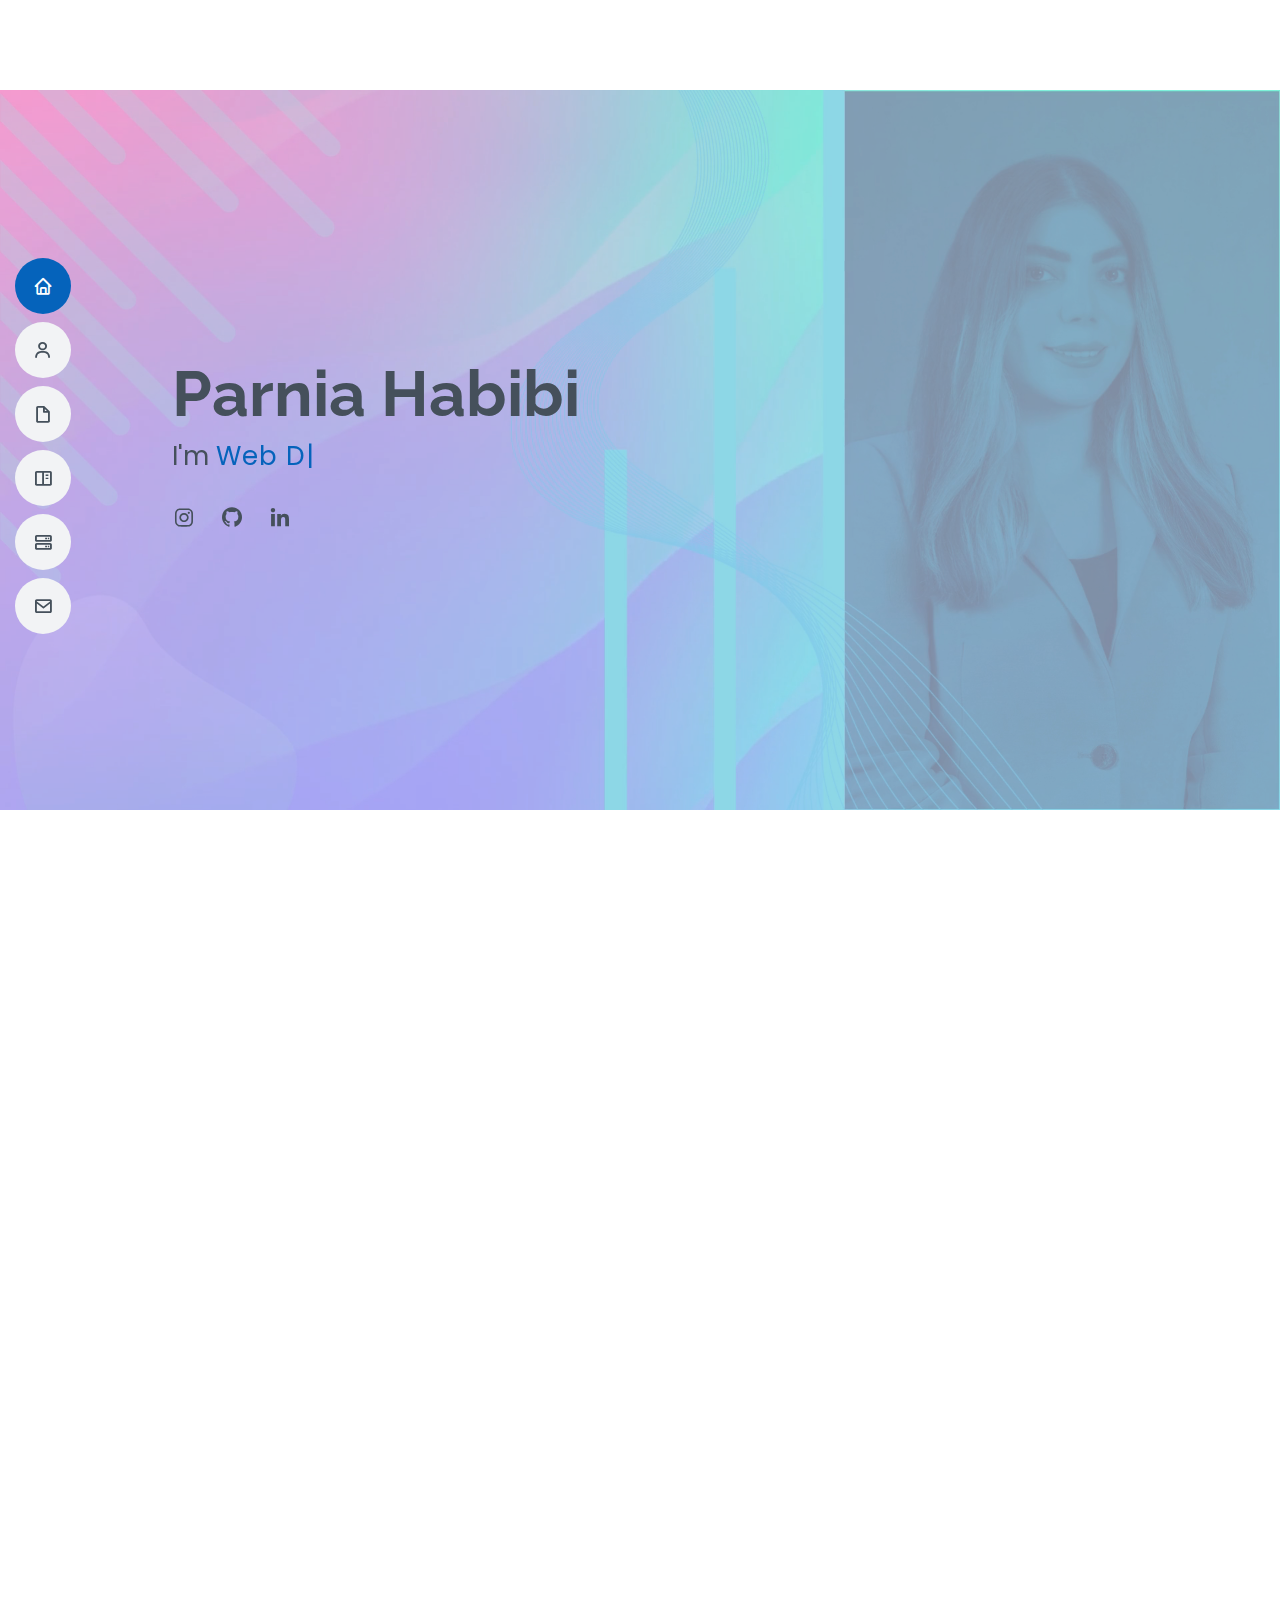
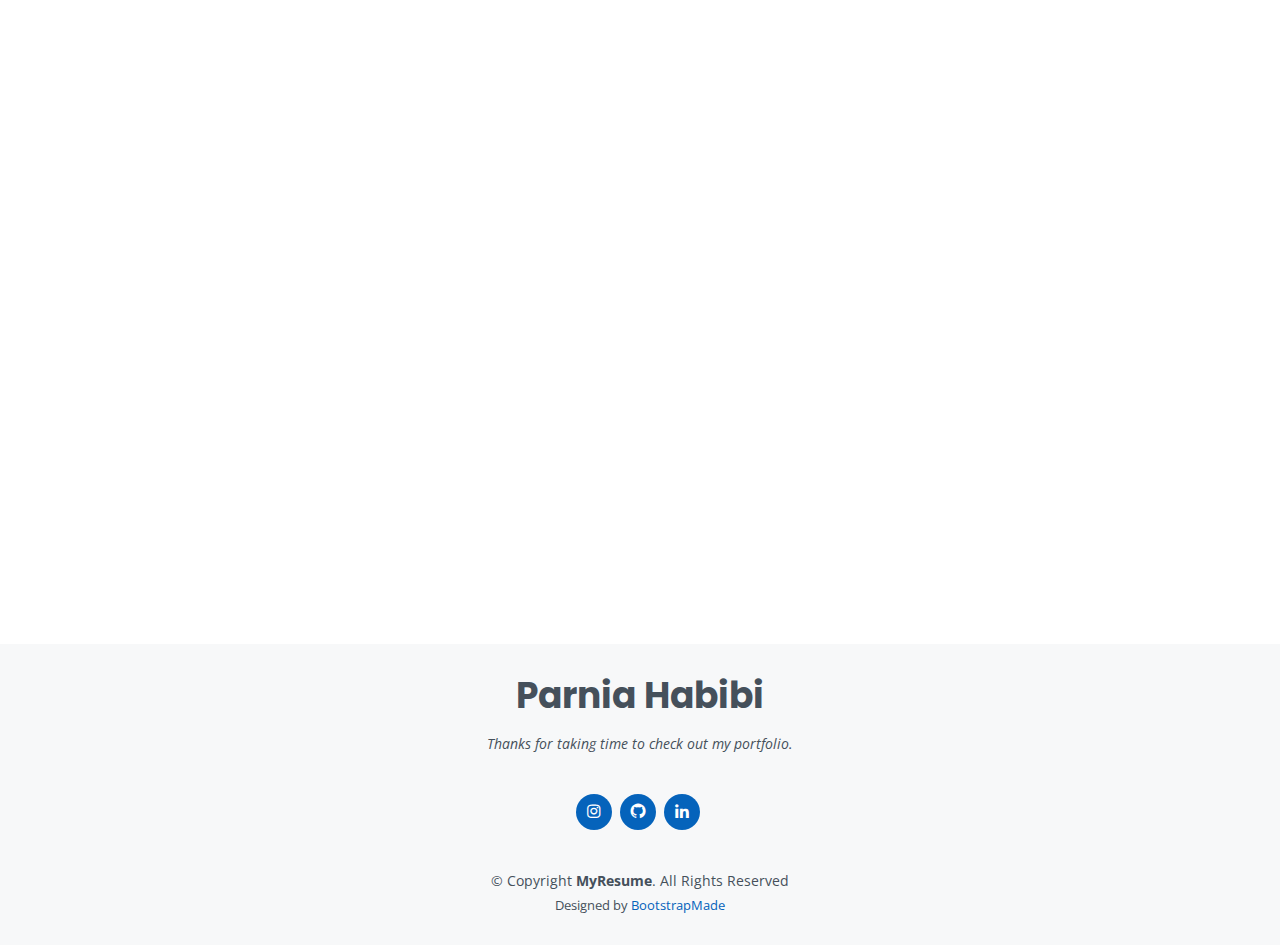
<file: index.html>
<!DOCTYPE html>
<html lang="en">

<head>
  <meta charset="utf-8">
  <meta content="width=device-width, initial-scale=1.0" name="viewport">

  <title>MyResume Bootstrap Template - Index</title>
  <meta content="" name="description">
  <meta content="" name="keywords">

  <!-- Favicons -->
  <link href="assets/img/favicon.png" rel="icon">
  <link href="assets/img/apple-touch-icon.png" rel="apple-touch-icon">

  <!-- Google Fonts -->
  <link href="https://fonts.googleapis.com/css?family=Open+Sans:300,300i,400,400i,600,600i,700,700i|Raleway:300,300i,400,400i,500,500i,600,600i,700,700i|Poppins:300,300i,400,400i,500,500i,600,600i,700,700i" rel="stylesheet">

  <!-- Vendor CSS Files -->
  <link href="assets/vendor/aos/aos.css" rel="stylesheet">
  <link href="assets/vendor/bootstrap/css/bootstrap.min.css" rel="stylesheet">
  <link href="assets/vendor/bootstrap-icons/bootstrap-icons.css" rel="stylesheet">
  <link href="assets/vendor/boxicons/css/boxicons.min.css" rel="stylesheet">
  <link href="assets/vendor/glightbox/css/glightbox.min.css" rel="stylesheet">
  <link href="assets/vendor/swiper/swiper-bundle.min.css" rel="stylesheet">

  <!-- Template Main CSS File -->
  <link href="assets/css/style.css" rel="stylesheet">

  <!-- =======================================================
  * Template Name: MyResume
  * Template URL: https://bootstrapmade.com/free-html-bootstrap-template-my-resume/
  * Updated: Mar 17 2024 with Bootstrap v5.3.3
  * Author: BootstrapMade.com
  * License: https://bootstrapmade.com/license/
  ======================================================== -->
</head>

<body>

  <!-- ======= Mobile nav toggle button ======= -->
  <!-- <button type="button" class="mobile-nav-toggle d-xl-none"><i class="bi bi-list mobile-nav-toggle"></i></button> -->
  <i class="bi bi-list mobile-nav-toggle d-lg-none"></i>
  <!-- ======= Header ======= -->
  <header id="header" class="d-flex flex-column justify-content-center">

    <nav id="navbar" class="navbar nav-menu">
      <ul>
        <li><a href="#hero" class="nav-link scrollto active"><i class="bx bx-home"></i> <span>Home</span></a></li>
        <li><a href="#about" class="nav-link scrollto"><i class="bx bx-user"></i> <span>About</span></a></li>
        <li><a href="#resume" class="nav-link scrollto"><i class="bx bx-file-blank"></i> <span>Resume</span></a></li>
        <li><a href="#portfolio" class="nav-link scrollto"><i class="bx bx-book-content"></i> <span>Portfolio</span></a></li>
        <li><a href="#services" class="nav-link scrollto"><i class="bx bx-server"></i> <span>Certificates</span></a></li>
        <li><a href="#contact" class="nav-link scrollto"><i class="bx bx-envelope"></i> <span>Contact</span></a></li>
      </ul>
    </nav><!-- .nav-menu -->

  </header><!-- End Header -->

  <!-- ======= Hero Section ======= -->
  <section id="hero" class="d-flex flex-column justify-content-center">
    <video autoplay muted loop id="hero-video">
      <source src="assets/img/background.mp4" type="video/mp4">
      Your browser does not support the video tag.
    </video>
    <div class="container" data-aos="zoom-in" data-aos-delay="100">
      <h1>Parnia Habibi</h1>
      <p>I'm <span class="typed" data-typed-items="Web Designer, Frontend Developer, Freelancer"></span></p>
      <div class="social-links">
        <a href="#" class="instagram"><i class="bx bxl-instagram"></i></a>
        <a href="https://github.com/ParniaHabibi97" class="google-plus"><i class="bx bxl-github"></i></a>
        <a href="https://linkedin.com/in/parnia-habibi-Programmiererin" class="linkedin"><i class="bx bxl-linkedin"></i></a>
      </div>
    </div>
  </section><!-- End Hero -->

  <main id="main">

    <!-- ======= About Section ======= -->
    <section id="about" class="about">
      <div class="container" data-aos="fade-up">

        <div class="section-title">
          <h2>About</h2>
          <p>My name is Parnia Habibi. I am 26 years old and i live in Iran. Below, you will find more detailed information about me.</p>
        </div>

        <div class="row">
          <div class="col-lg-8 pt-4 pt-lg-0 content">
            <h3>Personal information</h3>
            <p class="fst-italic">
              
            </p>
            <div class="row">
              <div class="col-lg-6">
                <ul>
                  <li><i class="bi bi-chevron-right"></i> <strong>Name:</strong> <span>Parnia Habibi</span></li>
                  <li><i class="bi bi-chevron-right"></i> <strong>Birthday:</strong> <span>25 october 1997</span></li>
                  <li><i class="bi bi-chevron-right"></i> <strong>Degree:</strong> <span>Bachelor</span></li>
                  <li><i class="bi bi-chevron-right"></i> <strong>Age:</strong> <span>26</span></li>
                </ul>
              </div>
              <div class="col-lg-6">
                <ul>
                  <li><i class="bi bi-chevron-right"></i> <strong>City:</strong> <span>Isfahan, Iran</span></li>
                  <li><i class="bi bi-chevron-right"></i> <strong>Email:</strong> <span>parniahabibi1997@gmail.com</span></li>
                  <li><i class="bi bi-chevron-right"></i> <strong>linkedin</strong> <span>www.linkedin.com/in/parnia-habibi-programmiererin</span></li>
                </ul>
              </div>
            </div>
            <p>
               
            </p>
          </div>
        </div>

      </div>
    </section><!-- End About Section -->

    <!-- ======= Facts Section ======= -->
    <section id="facts" class="facts">
      <div class="container" data-aos="fade-up">

        <div class="section-title">
          <h2>Facts</h2>
          <p>I am a collaborative team worker who easily adapts to various work environments. My patience is one of my key strengths. Below, you can find some of my key personal traits in the workplace:</p>
        </div>

        <div class="row">

          <div class="col-lg-3 col-md-6">
            <div class="count-box">
              <img class="facts-icon" src="assets/img/people.png" alt="">
              <p>good Team worker</p>
            </div>
          </div>

          <div class="col-lg-3 col-md-6 mt-5 mt-md-0">
            <div class="count-box">
              <img class="facts-icon" src="assets/img/punctuality.png" alt="">
              <p>Punctual</p>
            </div>
          </div>

          <div class="col-lg-3 col-md-6 mt-5 mt-lg-0">
            <div class="count-box">
              <img class="facts-icon" src="assets/img/power.png" alt="">
              <p>Active</p>
            </div>
          </div>

          <div class="col-lg-3 col-md-6 mt-5 mt-lg-0">
            <div class="count-box">
              <img class="facts-icon" src="assets/img/idea.png" alt="">
              <p>Creative</p>
            </div>
          </div>

        </div>

      </div>
    </section><!-- End Facts Section -->

    <!-- ======= Skills Section ======= -->
    <section id="skills" class="skills section-bg">
      <div class="container" data-aos="fade-up">

        <div class="section-title">
          <h2>Skills</h2>
          <p></p>
        </div>

        <div class="row skills-content">

          <div class="col-lg-6">

            <div class="progress">
              <span class="skill">HTML <i class="val">100%</i></span>
              <div class="progress-bar-wrap">
                <div class="progress-bar" role="progressbar" aria-valuenow="100" aria-valuemin="0" aria-valuemax="100"></div>
              </div>
            </div>

            <div class="progress">
              <span class="skill">CSS <i class="val">90%</i></span>
              <div class="progress-bar-wrap">
                <div class="progress-bar" role="progressbar" aria-valuenow="90" aria-valuemin="0" aria-valuemax="100"></div>
              </div>
            </div>

            <div class="progress">
              <span class="skill">JavaScript <i class="val">75%</i></span>
              <div class="progress-bar-wrap">
                <div class="progress-bar" role="progressbar" aria-valuenow="75" aria-valuemin="0" aria-valuemax="100"></div>
              </div>
            </div>

            <div class="progress">
              <span class="skill">Python <i class="val">57%</i></span>
              <div class="progress-bar-wrap">
                <div class="progress-bar" role="progressbar" aria-valuenow="57" aria-valuemin="0" aria-valuemax="100"></div>
              </div>
            </div>

          </div>

          <div class="col-lg-6">

            <div class="progress">
              <span class="skill">C# <i class="val">57%</i></span>
              <div class="progress-bar-wrap">
                <div class="progress-bar" role="progressbar" aria-valuenow="57" aria-valuemin="0" aria-valuemax="100"></div>
              </div>
            </div>

            <div class="progress">
              <span class="skill">WordPress <i class="val">50%</i></span>
              <div class="progress-bar-wrap">
                <div class="progress-bar" role="progressbar" aria-valuenow="50" aria-valuemin="0" aria-valuemax="100"></div>
              </div>
            </div>

            <div class="progress">
              <span class="skill">React <i class="val">28%</i></span>
              <div class="progress-bar-wrap">
                <div class="progress-bar" role="progressbar" aria-valuenow="28" aria-valuemin="0" aria-valuemax="100"></div>
              </div>
            </div>

            <div class="progress">
              <span class="skill">Bootstrap <i class="val">57%</i></span>
              <div class="progress-bar-wrap">
                <div class="progress-bar" role="progressbar" aria-valuenow="57" aria-valuemin="0" aria-valuemax="100"></div>
              </div>
            </div>
            
          </div>

        </div>

      </div>
    </section><!-- End Skills Section -->

    <!-- ======= Skills Section ======= -->
    <section id="skills" class="skills section-bg">
      <div class="container" data-aos="fade-up">

        <div class="section-title">
          <h2>Languages</h2>
          <p></p>
        </div>

        <div class="row skills-content">

          <div class="col-lg-6">

            <div class="progress">
              <span class="skill">Persian <i class="val">100%</i></span>
              <div class="progress-bar-wrap">
                <div class="progress-bar" role="progressbar" aria-valuenow="100" aria-valuemin="0" aria-valuemax="100"></div>
              </div>
            </div>

            <div class="progress">
              <span class="skill">English <i class="val">87%</i></span>
              <div class="progress-bar-wrap">
                <div class="progress-bar" role="progressbar" aria-valuenow="87" aria-valuemin="0" aria-valuemax="100"></div>
              </div>
            </div>

          </div>

          <div class="col-lg-6">

            <div class="progress">
              <span class="skill">German <i class="val">77%</i></span>
              <div class="progress-bar-wrap">
                <div class="progress-bar" role="progressbar" aria-valuenow="77" aria-valuemin="0" aria-valuemax="100"></div>
              </div>
            </div>

        </div>

      </div>
    </section><!-- End Skills Section -->

    <!-- ======= Resume Section ======= -->
    <section id="resume" class="resume">
      <div class="container" data-aos="fade-up">

        <div class="section-title">
          <h2>Resume</h2>
          <p></p>
        </div>

        <div class="row">
          <div class="col-lg-6">
            <h3 class="resume-title">Sumary</h3>
            <div class="resume-item pb-0">
              <h4>Parnia Habibi</h4>
              <p><em>A frontend programmer with 2+ years of experience designing and developing website.</em></p>
              <ul>
                <li>Isfahan, Iran</li>
                <li>parniahabibi1997@gmail.com</li>
              </ul>
            </div>

            <h3 class="resume-title">Education</h3>
            <div class="resume-item">
              <h4>Bachelor of computer software engenieering</h4>
              <h5>2017 - 2022</h5>
              <p><em>Islamic Azad University khorasgan Branch | Isfahan, Iran</em></p>
              <p>I earned my Bachelor's degree in Computer Software Engineering from Islamic Azad University khorasgan Branch. This institution is highly regarded, holding an H+ grade on the Anabin website.

              </p>
            </div>
            <div class="resume-item">
              <h4>High school Diploma</h4>
              <h5>2012 - 2016</h5>
              <p><em>Azarm-School | Isfahan, Iran</em></p>
              <p>I received my high school diploma from Azarm School in Isfahan, graduating with good grades.</p>
            </div>
          </div>
          <div class="col-lg-6">
            <h3 class="resume-title">Professional Experience</h3>
            <div class="resume-item">
              <h4>Frontend Developer</h4>
              <h5>2022 - Present</h5>
              <p><em>Foolad24 Firma l Isfahan,Iran </em></p>
              <ul>
                <li>After my internship, I took the opportunity and now work as a front-end programmer in this company. </li>
                <li>I use my knowledge of HTML, CSS, Bootstrap and JavaScript and also assist with graphic design using Photoshop and other tools. </li>
                <li>This experience has not only helped me to deepen my skills, but also to gain valuable insights into teamwork.</li>
              </ul>
            </div>
            <div class="resume-item">
              <h4>projects</h4>
              <h5>2024 - present</h5>
              <p><em>Freelance website projects</em></p>
              <ul>
                <li>You can find some of my frontend projects on my GitHub. These include:</li>
                <li>Interactive Websites and Online Shop</li>
                <li>Resturant and Coffee Shop Website and Menus</li>
                <li>Web Application</li>
              </ul>
            </div>
          </div>
        </div>

      </div>
    </section><!-- End Resume Section -->

    <!-- ======= Portfolio Section ======= -->
    <section id="portfolio" class="portfolio section-bg">
      <div class="container" data-aos="fade-up">

        <div class="section-title">
          <h2>Porjects</h2>
          <p>You can explore a quick demo photo gallery showcasing some of my projects:</p>
        </div>

        <div class="row">
          <div class="col-lg-12 d-flex justify-content-center" data-aos="fade-up" data-aos-delay="100">
            <ul id="portfolio-flters">
              <li data-filter="*" class="filter-active">All</li>
              <li data-filter=".filter-app">forms</li>
              <li data-filter=".filter-card">websites</li>
              <li data-filter=".filter-web">others</li>
            </ul>
          </div>
        </div>

        <div class="row portfolio-container" data-aos="fade-up" data-aos-delay="200">

          <div class="col-lg-4 col-md-6 portfolio-item filter-app">
            <div class="portfolio-wrap">
              <img src="assets/img/portfolio/portfolio-1.jpg" class="img-fluid" alt="">
              <div class="portfolio-info">
                <h4>Coffee shop website</h4>
                <p>menu</p>
                <div class="portfolio-links">
                  <a href="assets/img/portfolio/portfolio-1.jpg" data-gallery="portfolioGallery" class="portfolio-lightbox" title="App 1"><i class="bx bx-plus"></i></a>
                  <a href="portfolio-details.html" class="portfolio-details-lightbox" data-glightbox="type: external" title="Portfolio Details"><i class="bx bx-link"></i></a>
                </div>
              </div>
            </div>
          </div>

          <div class="col-lg-4 col-md-6 portfolio-item filter-web">
            <div class="portfolio-wrap">
              <img src="assets/img/portfolio/portfolio-2.jpg" class="img-fluid" alt="">
              <div class="portfolio-info">
                <h4>Coffee shop website</h4>
                <p>website</p>
                <div class="portfolio-links">
                  <a href="assets/img/portfolio/portfolio-2.jpg" data-gallery="portfolioGallery" class="portfolio-lightbox" title="Web 3"><i class="bx bx-plus"></i></a>
                  <a href="portfolio-details.html" class="portfolio-details-lightbox" data-glightbox="type: external" title="Portfolio Details"><i class="bx bx-link"></i></a>
                </div>
              </div>
            </div>
          </div>

          <div class="col-lg-4 col-md-6 portfolio-item filter-app">
            <div class="portfolio-wrap">
              <img src="assets/img/portfolio/portfolio-3.jpg" class="img-fluid" alt="">
              <div class="portfolio-info">
                <h4>coffee shop</h4>
                <p>special menu</p>
                <div class="portfolio-links">
                  <a href="assets/img/portfolio/portfolio-3.jpg" data-gallery="portfolioGallery" class="portfolio-lightbox" title="App 2"><i class="bx bx-plus"></i></a>
                  <a href="portfolio-details.html" class="portfolio-details-lightbox" data-glightbox="type: external" title="Portfolio Details"><i class="bx bx-link"></i></a>
                </div>
              </div>
            </div>
          </div>

          <div class="col-lg-4 col-md-6 portfolio-item filter-card">
            <div class="portfolio-wrap">
              <img src="assets/img/portfolio/portfolio-4.jpg" class="img-fluid" alt="">
              <div class="portfolio-info">
                <h4>Web application</h4>
                <p>planner</p>
                <div class="portfolio-links">
                  <a href="assets/img/portfolio/portfolio-4.jpg" data-gallery="portfolioGallery" class="portfolio-lightbox" title="Card 2"><i class="bx bx-plus"></i></a>
                  <a href="portfolio-details.html" class="portfolio-details-lightbox" data-glightbox="type: external" title="Portfolio Details"><i class="bx bx-link"></i></a>
                </div>
              </div>
            </div>
          </div>

          <div class="col-lg-4 col-md-6 portfolio-item filter-web">
            <div class="portfolio-wrap">
              <img src="assets/img/portfolio/portfolio-5.jpg" class="img-fluid" alt="">
              <div class="portfolio-info">
                <h4>website</h4>
                <p>interactive form</p>
                <div class="portfolio-links">
                  <a href="assets/img/portfolio/portfolio-5.jpg" data-gallery="portfolioGallery" class="portfolio-lightbox" title="Web 2"><i class="bx bx-plus"></i></a>
                  <a href="portfolio-details.html" class="portfolio-details-lightbox" data-glightbox="type: external" title="Portfolio Details"><i class="bx bx-link"></i></a>
                </div>
              </div>
            </div>
          </div>

          <div class="col-lg-4 col-md-6 portfolio-item filter-app">
            <div class="portfolio-wrap">
              <img src="assets/img/portfolio/portfolio-6.jpg" class="img-fluid" alt="">
              <div class="portfolio-info">
                <h4>website</h4>
                <p>form</p>
                <div class="portfolio-links">
                  <a href="assets/img/portfolio/portfolio-6.jpg" data-gallery="portfolioGallery" class="portfolio-lightbox" title="App 3"><i class="bx bx-plus"></i></a>
                  <a href="portfolio-details.html" class="portfolio-details-lightbox" data-glightbox="type: external" title="Portfolio Details"><i class="bx bx-link"></i></a>
                </div>
              </div>
            </div>
          </div>

          <div class="col-lg-4 col-md-6 portfolio-item filter-card">
            <div class="portfolio-wrap">
              <img src="assets/img/portfolio/portfolio-7.jpg" class="img-fluid" alt="">
              <div class="portfolio-info">
                <h4>web application</h4>
                <p>planner</p>
                <div class="portfolio-links">
                  <a href="assets/img/portfolio/portfolio-7.jpg" data-gallery="portfolioGallery" class="portfolio-lightbox" title="Card 1"><i class="bx bx-plus"></i></a>
                  <a href="portfolio-details.html" class="portfolio-details-lightbox" data-glightbox="type: external" title="Portfolio Details"><i class="bx bx-link"></i></a>
                </div>
              </div>
            </div>
          </div>

          <div class="col-lg-4 col-md-6 portfolio-item filter-card">
            <div class="portfolio-wrap">
              <img src="assets/img/portfolio/portfolio-8.jpg" class="img-fluid" alt="">
              <div class="portfolio-info">
                <h4>web apllication</h4>
                <p>calendar</p>
                <div class="portfolio-links">
                  <a href="assets/img/portfolio/portfolio-8.jpg" data-gallery="portfolioGallery" class="portfolio-lightbox" title="Card 3"><i class="bx bx-plus"></i></a>
                  <a href="portfolio-details.html" class="portfolio-details-lightbox" data-glightbox="type: external" title="Portfolio Details"><i class="bx bx-link"></i></a>
                </div>
              </div>
            </div>
          </div>

          <div class="col-lg-4 col-md-6 portfolio-item filter-web">
            <div class="portfolio-wrap">
              <img src="assets/img/portfolio/portfolio-9.jpg" class="img-fluid" alt="">
              <div class="portfolio-info">
                <h4>Website</h4>
                <p>welcome page</p>
                <div class="portfolio-links">
                  <a href="assets/img/portfolio/portfolio-9.jpg" data-gallery="portfolioGallery" class="portfolio-lightbox" title="Web 3"><i class="bx bx-plus"></i></a>
                  <a href="portfolio-details.html" class="portfolio-details-lightbox" data-glightbox="type: external" title="Portfolio Details"><i class="bx bx-link"></i></a>
                </div>
              </div>
            </div>
          </div>

        </div>

      </div>
    </section><!-- End Portfolio Section -->

    <!-- ======= Services Section ======= -->
    <section id="services" class="services">
      <div class="container" data-aos="fade-up">

        <div class="section-title">
          <h2>certificates and abilities</h2>
          <p>Here, you can discover more about my certificates and skills relevant to the job:</p>
        </div>

        <div class="row">

          <div class="col-lg-4 col-md-6 d-flex align-items-stretch" data-aos="zoom-in" data-aos-delay="100">
            <div class="icon-box iconbox-blue">
              <h4><a href="">TTC certificate</a></h4>
              <p>I have got a TTC certificate in 2017, after completing my English courses.</p>
              <button type="button" class="certificate-btn">Show Certificate</button>
            </div>
          </div>

          <div class="col-lg-4 col-md-6 d-flex align-items-stretch mt-4 mt-md-0" data-aos="zoom-in" data-aos-delay="200">
            <div class="icon-box iconbox-orange ">
              <h4><a href="">B2 certificate</a></h4>
              <p>I have got a german B2 certificate in 2023 from Enalingua Sprachschule-Frankfurt.</p>
              <button type="button" class="certificate-btn">Show Certificate</button>
            </div>
          </div>

          <div class="col-lg-4 col-md-6 d-flex align-items-stretch mt-4 mt-lg-0" data-aos="zoom-in" data-aos-delay="300">
            <div class="icon-box iconbox-pink">
              <h4><a href="">HTML, CSS, JavaScript</a></h4>
              <p>I have got this certificate in 2022 from Mehregan institute in Iran.</p>
              <button type="button" class="certificate-btn">Show Certificate</button>
            </div>
          </div>

          <div class="col-lg-4 col-md-6 d-flex align-items-stretch mt-4" data-aos="zoom-in" data-aos-delay="100">
            <div class="icon-box iconbox-yellow">
              <h4><a href="">Linux</a></h4>
              <p>I have got this certificate in 2023 from Mehregan institute in Iran.</p>
              <button type="button" class="certificate-btn">Show Certificate</button>
            </div>
          </div>
          
          <div class="col-lg-4 col-md-6 d-flex align-items-stretch mt-4" data-aos="zoom-in" data-aos-delay="200">
            <div class="icon-box iconbox-red">
              <h4><a href="">C#</a></h4>
              <p>I have got this certificate in 2023 from Mehregan institute in Iran.</p>
              <button type="button" class="certificate-btn">Show Certificate</button>
            </div>
          </div>

          <div class="col-lg-4 col-md-6 d-flex align-items-stretch mt-4" data-aos="zoom-in" data-aos-delay="300">
            <div class="icon-box iconbox-teal">
              <h4><a href="">Python</a></h4>
              <p>I have learned python myself with watching diffrent online videos and courses.</p>
              <button type="button" class="certificate-btn">Show Certificate</button>
            </div>
          </div>

        </div>

      </div>

      <div class="lightbox" id="lightbox">
        <div class="lightbox-content">
            <span class="close-btn" onclick="closeLightbox()">&times;</span>
            <div id="carouselExampleControls" class="carousel slide" data-ride="carousel">
                <div class="carousel-inner">
                    <div class="carousel-item active">
                        <img class="d-block w-100" src="assets/img/B2-zertifikat.jpg" alt="First slide">
                    </div>
                    <div class="carousel-item">
                        <img class="d-block w-100" src="assets/img/Anabin.png" alt="Second slide">
                    </div>
                    <div class="carousel-item">
                        <img class="d-block w-100" src="assets/img/TTC.png" alt="Third slide">
                    </div>
                </div>
                <a class="carousel-control-prev" href="#carouselExampleControls" role="button" data-slide="prev">
                    <span class="carousel-control-prev-icon" aria-hidden="true"></span>
                    
                </a>
                <a class="carousel-control-next" href="#carouselExampleControls" role="button" data-slide="next">
                    <span class="carousel-control-next-icon" aria-hidden="true"></span>
                    
                </a>
            </div>
        </div>
    </div>
    </section><!-- End Services Section -->

    <!-- ======= Testimonials Section ======= -->
    <section id="testimonials" class="testimonials section-bg">
      <div class="container" data-aos="fade-up">

        <div class="section-title">
          <h2>My hobby and intrests</h2>
        </div>

        <div class="testimonials-slider swiper" data-aos="fade-up" data-aos-delay="100">
          <div class="swiper-wrapper">

            <div class="swiper-slide">
              <div class="testimonial-item">
                <img src="assets/img/art.png" class="testimonial-img" alt="">
                <h3>Art</h3>
                <h4>Painting and making handmade jewelry</h4>
                <p>
                   I am an artistic person, and that helps with my creativity and intrest in frontend web design.
                </p>
              </div>
            </div><!-- End testimonial item -->

            <div class="swiper-slide">
              <div class="testimonial-item">
                <img src="assets/img/sport.png" class="testimonial-img" alt="">
                <h3>Sports</h3>
                <h4>riding a bike, playing tennis...</h4>
                <p>
                  I am active and energetic and love to eat healthy and do sports.
                </p>
              </div>
            </div><!-- End testimonial item -->

            <div class="swiper-slide">
              <div class="testimonial-item">
                <img src="assets/img/3D-art.png" class="testimonial-img" alt="">
                <h3>3D art</h3>
                <h4>charactor and clothing design</h4>
                <p>
                   I like designing in 3D softwares like Blender and CLO3D.
                </p>
              </div>
            </div><!-- End testimonial item -->
<!-- icons from:"https://www.flaticon.com/free-icons/podcast" title="podcast icons">Podcast icons created by Risman Muhammad - Flaticon -->
            <div class="swiper-slide">
              <div class="testimonial-item">
                <img src="assets/img/learning.png" class="testimonial-img" alt="">
                <h3>Learning</h3>
                <h4>new skills</h4>
                <p>
                  I a eager to learn new technologies and new languages every day.
                </p>
              </div>
            </div><!-- End testimonial item -->

            <div class="swiper-slide">
              <div class="testimonial-item">
                <img src="assets/img/podcast.png" class="testimonial-img" alt="">
                <h3>Videos and podcasts</h3>
                <h4>Youtube, google podcast and social media</h4>
                <p>
                  I spend so much time online learning and listening to podcasts and following new developers and designers on instagram.
                </p>
              </div>
            </div><!-- End testimonial item -->

          </div>
          <div class="swiper-pagination"></div>
        </div>

      </div>
    </section><!-- End Testimonials Section -->

    <!-- ======= Contact Section ======= -->
    <section id="contact" class="contact">
      <div class="container" data-aos="fade-up">

        <div class="section-title">
          <h2>Contact</h2>
        </div>

        <div class="row mt-1">

          <div class="col-lg-4">
            <div class="info">
              <div class="address">
                <i class="bi bi-geo-alt"></i>
                <h4>Location:</h4>
                <p>SheikhSadoog St, Isfahan, Iran</p>
              </div>

              <div class="email">
                <i class="bi bi-envelope"></i>
                <h4>Email:</h4>
                <p>parniahabibi1997@gmail.com</p>
              </div>

              <div class="phone">
                <i class="bi bi-phone"></i>
                <h4>Call:</h4>
                <p>+98913....</p>
              </div>

            </div>

          </div>

          <div class="col-lg-8 mt-5 mt-lg-0">

            <form action="forms/contact.php" method="post" role="form" class="php-email-form">
              <div class="row">
                <div class="col-md-6 form-group">
                  <input type="text" name="name" class="form-control" id="name" placeholder="Your Name" required>
                </div>
                <div class="col-md-6 form-group mt-3 mt-md-0">
                  <input type="email" class="form-control" name="email" id="email" placeholder="Your Email" required>
                </div>
              </div>
              <div class="form-group mt-3">
                <input type="text" class="form-control" name="subject" id="subject" placeholder="Subject" required>
              </div>
              <div class="form-group mt-3">
                <textarea class="form-control" name="message" rows="5" placeholder="Message" required></textarea>
              </div>
              <div class="my-3">
                <div class="loading">Loading</div>
                <div class="error-message"></div>
                <div class="sent-message">Your message has been sent. Thank you!</div>
              </div>
              <div class="text-center"><button type="submit">Send Message</button></div>
            </form>

          </div>

        </div>

      </div>
    </section><!-- End Contact Section -->

  </main><!-- End #main -->

  <!-- ======= Footer ======= -->
  <footer id="footer">
    <div class="container">
      <h3>Parnia Habibi</h3>
      <p>Thanks for taking time to check out my portfolio.</p>
      <div class="social-links">
        <a href="#" class="instagram"><i class="bx bxl-instagram"></i></a>
        <a href="#https://github.com/ParniaHabibi97" class="github"><i class="bx bxl-github"></i></a>
        <a href="#www.linkedin.com/in/parnia-habibi-Programmiererin" class="linkedin"><i class="bx bxl-linkedin"></i></a>
      </div>
      <div class="copyright">
        &copy; Copyright <strong><span>MyResume</span></strong>. All Rights Reserved
      </div>
      <div class="credits">
        <!-- All the links in the footer should remain intact. -->
        <!-- You can delete the links only if you purchased the pro version. -->
        <!-- Licensing information: [license-url] -->
        <!-- Purchase the pro version with working PHP/AJAX contact form: https://bootstrapmade.com/free-html-bootstrap-template-my-resume/ -->
        Designed by <a href="https://bootstrapmade.com/">BootstrapMade</a>
      </div>
    </div>
  </footer><!-- End Footer -->

  <div id="preloader"></div>
  <a href="#" class="back-to-top d-flex align-items-center justify-content-center"><i class="bi bi-arrow-up-short"></i></a>

  <!-- Vendor JS Files -->
  <script src="assets/vendor/purecounter/purecounter_vanilla.js"></script>
  <script src="assets/vendor/aos/aos.js"></script>
  <script src="assets/vendor/bootstrap/js/bootstrap.bundle.min.js"></script>
  <script src="assets/vendor/glightbox/js/glightbox.min.js"></script>
  <script src="assets/vendor/isotope-layout/isotope.pkgd.min.js"></script>
  <script src="assets/vendor/swiper/swiper-bundle.min.js"></script>
  <script src="assets/vendor/typed.js/typed.umd.js"></script>
  <script src="assets/vendor/waypoints/noframework.waypoints.js"></script>
  <script src="assets/vendor/php-email-form/validate.js"></script>
  <script src="https://code.jquery.com/jquery-3.5.1.slim.min.js"></script>
  <script src="https://cdn.jsdelivr.net/npm/@popperjs/core@2.9.3/dist/umd/popper.min.js"></script>
  <script src="https://maxcdn.bootstrapcdn.com/bootstrap/4.5.2/js/bootstrap.min.js"></script>

  <!-- Template Main JS File -->
  <script src="assets/js/main.js"></script>

</body>

</html>
</file>
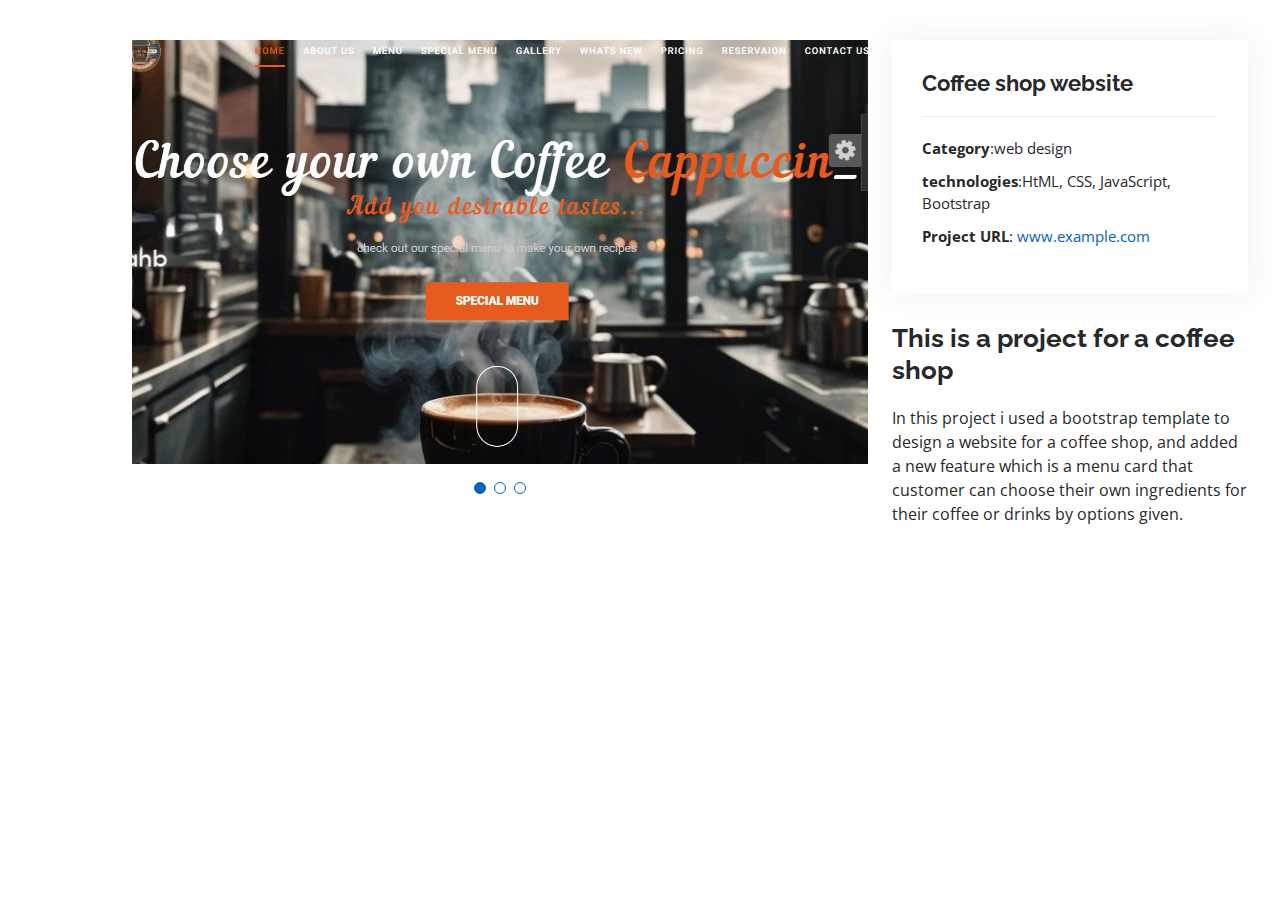
<file: portfolio-details.html>
<!DOCTYPE html>
<html lang="en">

<head>
  <meta charset="utf-8">
  <meta content="width=device-width, initial-scale=1.0" name="viewport">

  <title>Coffee shop website</title>
  <meta content="" name="description">
  <meta content="" name="keywords">

  <!-- Favicons -->
  <link href="assets/img/favicon.png" rel="icon">
  <link href="assets/img/apple-touch-icon.png" rel="apple-touch-icon">

  <!-- Google Fonts -->
  <link href="https://fonts.googleapis.com/css?family=Open+Sans:300,300i,400,400i,600,600i,700,700i|Raleway:300,300i,400,400i,500,500i,600,600i,700,700i|Poppins:300,300i,400,400i,500,500i,600,600i,700,700i" rel="stylesheet">

  <!-- Vendor CSS Files -->
  <link href="assets/vendor/aos/aos.css" rel="stylesheet">
  <link href="assets/vendor/bootstrap/css/bootstrap.min.css" rel="stylesheet">
  <link href="assets/vendor/bootstrap-icons/bootstrap-icons.css" rel="stylesheet">
  <link href="assets/vendor/boxicons/css/boxicons.min.css" rel="stylesheet">
  <link href="assets/vendor/glightbox/css/glightbox.min.css" rel="stylesheet">
  <link href="assets/vendor/swiper/swiper-bundle.min.css" rel="stylesheet">

  <!-- Template Main CSS File -->
  <link href="assets/css/style.css" rel="stylesheet">

  <!-- =======================================================
  * Template Name: MyResume
  * Template URL: https://bootstrapmade.com/free-html-bootstrap-template-my-resume/
  * Updated: Mar 17 2024 with Bootstrap v5.3.3
  * Author: BootstrapMade.com
  * License: https://bootstrapmade.com/license/
  ======================================================== -->
</head>

<body>

  <main id="main">

    <!-- ======= Portfolio Details Section ======= -->
    <section id="portfolio-details" class="portfolio-details">
      <div class="container">

        <div class="row gy-4">

          <div class="col-lg-8">
            <div class="portfolio-details-slider swiper">
              <div class="swiper-wrapper align-items-center">

                <div class="swiper-slide">
                  <img src="assets/img/portfolio/portfolio-details-1.jpg" alt="">
                </div>

                <div class="swiper-slide">
                  <img src="assets/img/portfolio/portfolio-details-2.jpg" alt="">
                </div>

                <div class="swiper-slide">
                  <img src="assets/img/portfolio/portfolio-details-3.jpg" alt="">
                </div>

              </div>
              <div class="swiper-pagination"></div>
            </div>
          </div>

          <div class="col-lg-4">
            <div class="portfolio-info">
              <h3>Coffee shop website</h3>
              <ul>
                <li><strong>Category</strong>:web design</li>
                <li><strong>technologies</strong>:HtML, CSS, JavaScript, Bootstrap</li>
                <li><strong>Project URL</strong>: <a href="#">www.example.com</a></li>
              </ul>
            </div>
            <div class="portfolio-description">
              <h2>This is a project for a coffee shop</h2>
              <p>
                In this project i used a bootstrap template to design a website for a coffee shop, and added a new feature which is a menu card that customer can choose their own ingredients for their coffee or drinks by options given.
              </p>
            </div>
          </div>

        </div>

      </div>
    </section><!-- End Portfolio Details Section -->

  </main><!-- End #main -->

  <div id="preloader"></div>
  <a href="#" class="back-to-top d-flex align-items-center justify-content-center"><i class="bi bi-arrow-up-short"></i></a>

  <!-- Vendor JS Files -->
  <script src="assets/vendor/purecounter/purecounter_vanilla.js"></script>
  <script src="assets/vendor/aos/aos.js"></script>
  <script src="assets/vendor/bootstrap/js/bootstrap.bundle.min.js"></script>
  <script src="assets/vendor/glightbox/js/glightbox.min.js"></script>
  <script src="assets/vendor/isotope-layout/isotope.pkgd.min.js"></script>
  <script src="assets/vendor/swiper/swiper-bundle.min.js"></script>
  <script src="assets/vendor/typed.js/typed.umd.js"></script>
  <script src="assets/vendor/waypoints/noframework.waypoints.js"></script>
  <script src="assets/vendor/php-email-form/validate.js"></script>

  <!-- Template Main JS File -->
  <script src="assets/js/main.js"></script>

</body>

</html>
</file>
<file: assets/css/style.css>
/**
* Template Name: MyResume
* Template URL: https://bootstrapmade.com/free-html-bootstrap-template-my-resume/
* Updated: Mar 17 2024 with Bootstrap v5.3.3
* Author: BootstrapMade.com
* License: https://bootstrapmade.com/license/
*/

/*--------------------------------------------------------------
# General
--------------------------------------------------------------*/
body {
  font-family: "Open Sans", sans-serif;
  color: #272829;
}

a {
  color: #0563bb;
  text-decoration: none;
}

a:hover {
  color: #067ded;
  text-decoration: none;
}

h1,
h2,
h3,
h4,
h5,
h6 {
  font-family: "Raleway", sans-serif;
}

/*--------------------------------------------------------------
# Back to top button
--------------------------------------------------------------*/
.back-to-top {
  position: fixed;
  visibility: hidden;
  opacity: 0;
  right: 15px;
  bottom: 15px;
  z-index: 996;
  background: #0563bb;
  width: 40px;
  height: 40px;
  border-radius: 50px;
  transition: all 0.4s;
}

.back-to-top i {
  font-size: 28px;
  color: #fff;
  line-height: 0;
}

.back-to-top:hover {
  background: #0678e3;
  color: #fff;
}

.back-to-top.active {
  visibility: visible;
  opacity: 1;
}

/*--------------------------------------------------------------
# Preloader
--------------------------------------------------------------*/
#preloader {
  position: fixed;
  top: 0;
  left: 0;
  right: 0;
  bottom: 0;
  z-index: 9999;
  overflow: hidden;
  background: #fff;
}

#preloader:before {
  content: "";
  position: fixed;
  top: calc(50% - 30px);
  left: calc(50% - 30px);
  border: 6px solid #0563bb;
  border-top-color: #fff;
  border-bottom-color: #fff;
  border-radius: 50%;
  width: 60px;
  height: 60px;
  animation: animate-preloader 1s linear infinite;
}

@keyframes animate-preloader {
  0% {
    transform: rotate(0deg);
  }

  100% {
    transform: rotate(360deg);
  }
}

/*--------------------------------------------------------------
# Disable aos animation delay on mobile devices
--------------------------------------------------------------*/
@media screen and (max-width: 768px) {
  [data-aos-delay] {
    transition-delay: 0 !important;
  }
}

/*--------------------------------------------------------------
# Header
--------------------------------------------------------------*/
#header {
  position: fixed;
  top: 0;
  left: 0;
  bottom: 0;
  z-index: 9997;
  transition: all 0.5s;
  padding: 15px;
  overflow-y: auto;
}

@media (max-width: 991px) {
  #header {
    width: 300px;
    background: #fff;
    border-right: 1px solid #e6e9ec;
    left: -300px;
  }
}

@media (min-width: 991px) {
  #main {
    margin-left: 100px;
  }
}

/*--------------------------------------------------------------
# Navigation Menu
--------------------------------------------------------------*/
/**
* Desktop Navigation 
*/
.nav-menu {
  padding: 0;
  display: block;
}

.nav-menu * {
  margin: 0;
  padding: 0;
  list-style: none;
}

.nav-menu>ul>li {
  position: relative;
  white-space: nowrap;
}

.nav-menu a,
.nav-menu a:focus {
  display: flex;
  align-items: center;
  color: #45505b;
  padding: 10px 18px;
  margin-bottom: 8px;
  transition: 0.3s;
  font-size: 15px;
  border-radius: 50px;
  background: #f2f3f5;
  height: 56px;
  width: 100%;
  overflow: hidden;
  transition: 0.3s;
}

.nav-menu a i,
.nav-menu a:focus i {
  font-size: 20px;
}

.nav-menu a span,
.nav-menu a:focus span {
  padding: 0 5px 0 7px;
  color: #45505b;
}

@media (min-width: 992px) {

  .nav-menu a,
  .nav-menu a:focus {
    width: 56px;
  }

  .nav-menu a span,
  .nav-menu a:focus span {
    display: none;
    color: #fff;
  }
}

.nav-menu a:hover,
.nav-menu .active,
.nav-menu .active:focus,
.nav-menu li:hover>a {
  color: #fff;
  background: #0563bb;
}

.nav-menu a:hover span,
.nav-menu .active span,
.nav-menu .active:focus span,
.nav-menu li:hover>a span {
  color: #fff;
}

.nav-menu a:hover,
.nav-menu li:hover>a {
  width: 100%;
  color: #fff;
}

.nav-menu a:hover span,
.nav-menu li:hover>a span {
  display: block;
}

/**
* Mobile Navigation 
*/
.mobile-nav-toggle {
  position: fixed;
  right: 10px;
  top: 10px;
  z-index: 9998;
  border: 0;
  background: none;
  font-size: 28px;
  transition: all 0.4s;
  outline: none !important;
  line-height: 0;
  cursor: pointer;
  border-radius: 50px;
  padding: 5px;
}

.mobile-nav-toggle i {
  color: #45505b;
}

.mobile-nav-active {
  overflow: hidden;
}

.mobile-nav-active #header {
  left: 0;
}

.mobile-nav-active .mobile-nav-toggle {
  color: #fff;
  background-color: #0563bb;
}

/*--------------------------------------------------------------
# Hero Section
--------------------------------------------------------------*/
#hero {
  width: 100%;
  height: 100vh;
  overflow: hidden;
  position: relative;
}
#hero-video {
  position: absolute;
  top: 0;
  left: 0;
  min-width: 100%;
  min-height: 100%;
  width: 100%;
  height: auto;
  z-index: 0; /* Place video behind other content */
  opacity: 57%;
}
.container {
  position: relative;
  z-index: 1; /* Ensure content appears on top of video */
}

@media (min-width: 992px) {
  #hero {
    padding-left: 160px;
  }
}

#hero:before {
  content: "";
  background: rgba(255, 255, 255, 0.8);
  position: absolute;
  bottom: 0;
  top: 0;
  left: 0;
  right: 0;
}

#hero h1 {
  margin: 0;
  font-size: 64px;
  font-weight: 700;
  line-height: 56px;
  color: #45505b;
}

#hero p {
  color: #45505b;
  margin: 15px 0 0 0;
  font-size: 26px;
  font-family: "Poppins", sans-serif;
}

#hero p span {
  color: #0563bb;
  letter-spacing: 1px;
}

#hero .social-links {
  margin-top: 30px;
}

#hero .social-links a {
  font-size: 24px;
  display: inline-block;
  color: #45505b;
  line-height: 1;
  margin-right: 20px;
  transition: 0.3s;
}

#hero .social-links a:hover {
  color: #0563bb;
}

@media (max-width: 992px) {
  #hero {
    text-align: center;
  }

  #hero h1 {
    font-size: 32px;
    line-height: 36px;
  }

  #hero p {
    margin-top: 10px;
    font-size: 20px;
    line-height: 24px;
  }
}

/*--------------------------------------------------------------
# Sections General
--------------------------------------------------------------*/
section {
  padding: 60px 0;
  overflow: hidden;
}

.section-title {
  text-align: center;
  padding-bottom: 30px;
}

.section-title h2 {
  font-size: 32px;
  font-weight: bold;
  text-transform: uppercase;
  margin-bottom: 20px;
  padding-bottom: 20px;
  position: relative;
  color: #45505b;
}

.section-title h2::before {
  content: "";
  position: absolute;
  display: block;
  width: 120px;
  height: 1px;
  background: #ddd;
  bottom: 1px;
  left: calc(50% - 60px);
}

.section-title h2::after {
  content: "";
  position: absolute;
  display: block;
  width: 40px;
  height: 3px;
  background: #0563bb;
  bottom: 0;
  left: calc(50% - 20px);
}

.section-title p {
  margin-bottom: 0;
}

/*--------------------------------------------------------------
# About
--------------------------------------------------------------*/
.about .content h3 {
  font-weight: 700;
  font-size: 26px;
  color: #728394;
}

.about .content ul {
  list-style: none;
  padding: 0;
}

.about .content ul li {
  margin-bottom: 20px;
  display: flex;
  align-items: center;
}

.about .content ul strong {
  margin-right: 10px;
}

.about .content ul i {
  font-size: 16px;
  margin-right: 5px;
  color: #0563bb;
  line-height: 0;
}

.about .content p:last-child {
  margin-bottom: 0;
}
.about .row{
  justify-content: center;
}

/*--------------------------------------------------------------
# Facts
--------------------------------------------------------------*/
.facts .count-box {
  padding: 17px 30px 25px 30px;
  margin-top: 7px;
  width: 100%;
  position: relative;
  text-align: center;
  background: #fff;
}

.facts .count-box i {
  position: absolute;
  top: -25px;
  left: 50%;
  transform: translateX(-50%);
  font-size: 24px;
  background: #0563bb;
  color: #fff;
  border-radius: 50px;
  display: inline-flex;
  align-items: center;
  justify-content: center;
  width: 48px;
  height: 48px;
}

.facts .count-box span {
  font-size: 36px;
  display: block;
  font-weight: 600;
  color: #011426;
}

.facts .count-box p {
  padding: 0;
  margin: 0;
  font-family: "Raleway", sans-serif;
  font-size: 14px;
}

.facts-icon{
max-width: 107px;
max-height: 107px;
border-radius: 17px;
margin-bottom: 17px;
}
/*--------------------------------------------------------------
# Akills
--------------------------------------------------------------*/
.skills .progress {
  height: 60px;
  display: block;
  background: none;
  border-radius: 0;
}

.skills .progress .skill {
  padding: 10px 0;
  margin: 0;
  text-transform: uppercase;
  display: block;
  font-weight: 600;
  font-family: "Poppins", sans-serif;
  color: #45505b;
}

.skills .progress .skill .val {
  float: right;
  font-style: normal;
}

.skills .progress-bar-wrap {
  background: #f2f3f5;
}

.skills .progress-bar {
  width: 1px;
  height: 10px;
  transition: 0.9s;
  background-color: #0563bb;
}

/*--------------------------------------------------------------
# Resume
--------------------------------------------------------------*/
.resume .resume-title {
  font-size: 26px;
  font-weight: 700;
  margin-top: 20px;
  margin-bottom: 20px;
  color: #45505b;
}

.resume .resume-item {
  padding: 0 0 20px 20px;
  margin-top: -2px;
  border-left: 2px solid #0563bb;
  position: relative;
}

.resume .resume-item h4 {
  line-height: 18px;
  font-size: 18px;
  font-weight: 600;
  text-transform: uppercase;
  font-family: "Poppins", sans-serif;
  color: #0563bb;
  margin-bottom: 10px;
}

.resume .resume-item h5 {
  font-size: 16px;
  background: #f7f8f9;
  padding: 5px 15px;
  display: inline-block;
  font-weight: 600;
  margin-bottom: 10px;
}

.resume .resume-item ul {
  padding-left: 20px;
}

.resume .resume-item ul li {
  padding-bottom: 10px;
}

.resume .resume-item:last-child {
  padding-bottom: 0;
}

.resume .resume-item::before {
  content: "";
  position: absolute;
  width: 16px;
  height: 16px;
  border-radius: 50px;
  left: -9px;
  top: 0;
  background: #fff;
  border: 2px solid #0563bb;
}

/*--------------------------------------------------------------
# Portfolio
--------------------------------------------------------------*/
.portfolio .portfolio-item {
  margin-bottom: 30px;
}

.portfolio #portfolio-flters {
  padding: 0;
  margin: 0 auto 25px auto;
  list-style: none;
  text-align: center;
  background: #fff;
  border-radius: 50px;
  padding: 2px 15px;
}

.portfolio #portfolio-flters li {
  cursor: pointer;
  display: inline-block;
  padding: 10px 15px;
  font-size: 14px;
  font-weight: 600;
  line-height: 1;
  text-transform: uppercase;
  color: #272829;
  margin-bottom: 5px;
  transition: all 0.3s ease-in-out;
}

.portfolio #portfolio-flters li:hover,
.portfolio #portfolio-flters li.filter-active {
  color: #0563bb;
}

.portfolio #portfolio-flters li:last-child {
  margin-right: 0;
}

.portfolio .portfolio-wrap {
  transition: 0.3s;
  position: relative;
  overflow: hidden;
  z-index: 1;
  background: rgba(69, 80, 91, 0.8);
}

.portfolio .portfolio-wrap::before {
  content: "";
  background: rgba(255, 255, 255, 0.7);
  position: absolute;
  left: 30px;
  right: 30px;
  top: 30px;
  bottom: 30px;
  transition: all ease-in-out 0.3s;
  z-index: 2;
  opacity: 0;
}

.portfolio .portfolio-wrap .portfolio-info {
  opacity: 0;
  position: absolute;
  top: 0;
  left: 0;
  right: 0;
  bottom: 0;
  text-align: center;
  z-index: 3;
  transition: all ease-in-out 0.3s;
  display: flex;
  flex-direction: column;
  justify-content: center;
  align-items: center;
}

.portfolio .portfolio-wrap .portfolio-info::before {
  display: block;
  content: "";
  width: 48px;
  height: 48px;
  position: absolute;
  top: 35px;
  left: 35px;
  border-top: 3px solid #d7dce1;
  border-left: 3px solid #d7dce1;
  transition: all 0.5s ease 0s;
  z-index: 9994;
}

.portfolio .portfolio-wrap .portfolio-info::after {
  display: block;
  content: "";
  width: 48px;
  height: 48px;
  position: absolute;
  bottom: 35px;
  right: 35px;
  border-bottom: 3px solid #d7dce1;
  border-right: 3px solid #d7dce1;
  transition: all 0.5s ease 0s;
  z-index: 9994;
}

.portfolio .portfolio-wrap .portfolio-info h4 {
  font-size: 20px;
  color: #45505b;
  font-weight: 600;
}

.portfolio .portfolio-wrap .portfolio-info p {
  color: #45505b;
  font-size: 14px;
  text-transform: uppercase;
  padding: 0;
  margin: 0;
}

.portfolio .portfolio-wrap .portfolio-links {
  text-align: center;
  z-index: 4;
}

.portfolio .portfolio-wrap .portfolio-links a {
  color: #45505b;
  margin: 0 2px;
  font-size: 28px;
  display: inline-block;
  transition: 0.3s;
}

.portfolio .portfolio-wrap .portfolio-links a:hover {
  color: #148af9;
}

.portfolio .portfolio-wrap:hover::before {
  top: 0;
  left: 0;
  right: 0;
  bottom: 0;
  opacity: 1;
}

.portfolio .portfolio-wrap:hover .portfolio-info {
  opacity: 1;
}

.portfolio .portfolio-wrap:hover .portfolio-info::before {
  top: 15px;
  left: 15px;
}

.portfolio .portfolio-wrap:hover .portfolio-info::after {
  bottom: 15px;
  right: 15px;
}

.certificate-btn{
  appearance: none;
 background-color: transparent;
 border: 0.125em solid #1A1A1A;
 border-radius: 0.9375em;
 box-sizing: border-box;
 color: #3B3B3B;
 cursor: pointer;
 display: inline-block;
 font-family: Roobert,-apple-system,BlinkMacSystemFont,"Segoe UI",Helvetica,Arial,sans-serif,"Apple Color Emoji","Segoe UI Emoji","Segoe UI Symbol";
 font-size: 16px;
 font-weight: 600;
 line-height: normal;
 margin: 0;
 min-height: 3.75em;
 min-width: 0;
 outline: none;
 padding: 1em 2.3em;
 text-align: center;
 text-decoration: none;
 transition: all 300ms cubic-bezier(.23, 1, 0.32, 1);
 user-select: none;
 -webkit-user-select: none;
 touch-action: manipulation;
 will-change: transform;
}
.certificate-btn:disabled {
  pointer-events: none;
 }
 
 .certificate-btn:hover {
  color: #fff;
  background-color: #1A1A1A;
  box-shadow: rgba(0, 0, 0, 0.25) 0 8px 15px;
  transform: translateY(-2px);
 }
 
 .certificate-btn:active {
  box-shadow: none;
  transform: translateY(0);
 }
 

/*--------------------------------------------------------------
# Portfolio Details
--------------------------------------------------------------*/
.portfolio-details {
  padding-top: 40px;
}

.portfolio-details .portfolio-details-slider img {
  width: 100%;
}

.portfolio-details .portfolio-details-slider .swiper-pagination {
  margin-top: 20px;
  position: relative;
}

.portfolio-details .portfolio-details-slider .swiper-pagination .swiper-pagination-bullet {
  width: 12px;
  height: 12px;
  background-color: #fff;
  opacity: 1;
  border: 1px solid #0563bb;
}

.portfolio-details .portfolio-details-slider .swiper-pagination .swiper-pagination-bullet-active {
  background-color: #0563bb;
}

.portfolio-details .portfolio-info {
  padding: 30px;
  box-shadow: 0px 0 30px rgba(69, 80, 91, 0.08);
}

.portfolio-details .portfolio-info h3 {
  font-size: 22px;
  font-weight: 700;
  margin-bottom: 20px;
  padding-bottom: 20px;
  border-bottom: 1px solid #eee;
}

.portfolio-details .portfolio-info ul {
  list-style: none;
  padding: 0;
  font-size: 15px;
}

.portfolio-details .portfolio-info ul li+li {
  margin-top: 10px;
}

.portfolio-details .portfolio-description {
  padding-top: 30px;
}

.portfolio-details .portfolio-description h2 {
  font-size: 26px;
  font-weight: 700;
  margin-bottom: 20px;
}

.portfolio-details .portfolio-description p {
  padding: 0;
}

/*--------------------------------------------------------------
# Services
--------------------------------------------------------------*/
.services .icon-box {
  text-align: center;
  padding: 70px 20px 80px 20px;
  transition: all ease-in-out 0.3s;
  background: #fff;
  box-shadow: 0px 5px 90px 0px rgba(110, 123, 131, 0.05);
}

.services .icon-box .icon {
  margin: 0 auto;
  width: 100px;
  height: 100px;
  display: flex;
  align-items: center;
  justify-content: center;
  transition: ease-in-out 0.3s;
  position: relative;
}

.services .icon-box .icon i {
  font-size: 36px;
  transition: 0.5s;
  position: relative;
}

.services .icon-box .icon svg {
  position: absolute;
  top: 0;
  left: 0;
}

.services .icon-box .icon svg path {
  transition: 0.5s;
  fill: #f5f5f5;
}

.services .icon-box h4 {
  font-weight: 600;
  margin: 10px 0 15px 0;
  font-size: 22px;
}

.services .icon-box h4 a {
  color: #45505b;
  transition: ease-in-out 0.3s;
}

.services .icon-box p {
  line-height: 24px;
  font-size: 14px;
  margin-bottom: 0;
}

.services .icon-box:hover {
  border-color: #fff;
  box-shadow: 0px 0 35px 0 rgba(0, 0, 0, 0.08);
}

.services .iconbox-blue i {
  color: #47aeff;
}

.services .iconbox-blue:hover .icon i {
  color: #fff;
}

.services .iconbox-blue:hover .icon path {
  fill: #47aeff;
}

.services .iconbox-orange i {
  color: #ffa76e;
}

.services .iconbox-orange:hover .icon i {
  color: #fff;
}

.services .iconbox-orange:hover .icon path {
  fill: #ffa76e;
}

.services .iconbox-pink i {
  color: #e80368;
}

.services .iconbox-pink:hover .icon i {
  color: #fff;
}

.services .iconbox-pink:hover .icon path {
  fill: #e80368;
}

.services .iconbox-yellow i {
  color: #ffbb2c;
}

.services .iconbox-yellow:hover .icon i {
  color: #fff;
}

.services .iconbox-yellow:hover .icon path {
  fill: #ffbb2c;
}

.services .iconbox-red i {
  color: #ff5828;
}

.services .iconbox-red:hover .icon i {
  color: #fff;
}

.services .iconbox-red:hover .icon path {
  fill: #ff5828;
}

.services .iconbox-teal i {
  color: #11dbcf;
}

.services .iconbox-teal:hover .icon i {
  color: #fff;
}

.services .iconbox-teal:hover .icon path {
  fill: #11dbcf;
}
.icon-img{
  max-width: 97px;
  border-radius: 370px;
  opacity: 57%;
}
.icon-img:hover{
opacity: 100%;
}

.lightbox {
  display: none;
  position: fixed;
  top: 0;
  left: 0;
  width: 100%;
  height: 100%;
  background-color: rgba(0, 0, 0, 0.7);
  z-index: 999;
}
.lightbox-content {
  position: absolute;
  top: 50%;
  left: 50%;
  transform: translate(-50%, -50%);
  background-color: white;
  padding: 20px;
}
.close-btn {
  position: absolute;
  top: 10px;
  right: 10px;
  cursor: pointer;
}
.carousel-control-prev-icon{
  background-color: rgb(147, 147, 147);
  margin-right: 57px;
}
.carousel-control-prev-icon:hover{
  background-color: rgb(77, 77, 77);
}
.carousel-control-next-icon{
  background-color: rgb(147, 147, 147);
  margin-left: 57px;
}
.carousel-control-next-icon:hover{
  background-color: rgb(77, 77, 77);
}


/*--------------------------------------------------------------
# Testimonials
--------------------------------------------------------------*/
.testimonials .section-header {
  margin-bottom: 40px;
}

.testimonials .testimonials-carousel,
.testimonials .testimonials-slider {
  overflow: hidden;
}

.testimonials .testimonial-item {
  text-align: center;
}

.testimonials .testimonial-item .testimonial-img {
  width: 120px;
  border-radius: 50%;
  border: 4px solid #fff;
  margin: 0 auto;
}

.testimonials .testimonial-item h3 {
  font-size: 20px;
  font-weight: bold;
  margin: 10px 0 5px 0;
  color: #111;
}

.testimonials .testimonial-item h4 {
  font-size: 14px;
  color: #999;
  margin: 0 0 15px 0;
}

.testimonials .testimonial-item .quote-icon-left,
.testimonials .testimonial-item .quote-icon-right {
  color: #90c8fc;
  font-size: 26px;
}

.testimonials .testimonial-item .quote-icon-left {
  display: inline-block;
  left: -5px;
  position: relative;
}

.testimonials .testimonial-item .quote-icon-right {
  display: inline-block;
  right: -5px;
  position: relative;
  top: 10px;
}

.testimonials .testimonial-item p {
  font-style: italic;
  margin: 0 auto 15px auto;
}

.testimonials .swiper-pagination {
  margin-top: 20px;
  position: relative;
}

.testimonials .swiper-pagination .swiper-pagination-bullet {
  width: 12px;
  height: 12px;
  background-color: #fff;
  opacity: 1;
  border: 1px solid #0563bb;
}

.testimonials .swiper-pagination .swiper-pagination-bullet-active {
  background-color: #0563bb;
}

@media (min-width: 992px) {
  .testimonials .testimonial-item p {
    width: 80%;
  }
}

/*--------------------------------------------------------------
# Contact
--------------------------------------------------------------*/
.contact .info {
  width: 100%;
  background: #fff;
}

.contact .info i {
  font-size: 20px;
  color: #0563bb;
  float: left;
  width: 44px;
  height: 44px;
  background: #eef7ff;
  display: flex;
  justify-content: center;
  align-items: center;
  border-radius: 50px;
  transition: all 0.3s ease-in-out;
}

.contact .info h4 {
  padding: 0 0 0 60px;
  font-size: 22px;
  font-weight: 600;
  margin-bottom: 5px;
  color: #45505b;
}

.contact .info p {
  padding: 0 0 0 60px;
  margin-bottom: 0;
  font-size: 14px;
  color: #728394;
}

.contact .info .email,
.contact .info .phone {
  margin-top: 40px;
}

.contact .info .email:hover i,
.contact .info .address:hover i,
.contact .info .phone:hover i {
  background: #0563bb;
  color: #fff;
}

.contact .php-email-form {
  width: 100%;
  background: #fff;
}

.contact .php-email-form .form-group {
  padding-bottom: 8px;
}

.contact .php-email-form .error-message {
  display: none;
  color: #fff;
  background: #ed3c0d;
  text-align: left;
  padding: 15px;
  font-weight: 600;
}

.contact .php-email-form .error-message br+br {
  margin-top: 25px;
}

.contact .php-email-form .sent-message {
  display: none;
  color: #fff;
  background: #18d26e;
  text-align: center;
  padding: 15px;
  font-weight: 600;
}

.contact .php-email-form .loading {
  display: none;
  background: #fff;
  text-align: center;
  padding: 15px;
}

.contact .php-email-form .loading:before {
  content: "";
  display: inline-block;
  border-radius: 50%;
  width: 24px;
  height: 24px;
  margin: 0 10px -6px 0;
  border: 3px solid #18d26e;
  border-top-color: #eee;
  animation: animate-loading 1s linear infinite;
}

.contact .php-email-form input,
.contact .php-email-form textarea {
  border-radius: 4px;
  box-shadow: none;
  font-size: 14px;
}

.contact .php-email-form input[type=text],
.contact .php-email-form input[type=email] {
  height: 44px;
}

.contact .php-email-form textarea {
  padding: 10px 12px;
}

.contact .php-email-form button[type=submit] {
  background: #0563bb;
  border: 0;
  padding: 10px 35px;
  color: #fff;
  transition: 0.4s;
  border-radius: 50px;
}

.contact .php-email-form button[type=submit]:hover {
  background: #0678e3;
}

@keyframes animate-loading {
  0% {
    transform: rotate(0deg);
  }

  100% {
    transform: rotate(360deg);
  }
}

/*--------------------------------------------------------------
# Footer
--------------------------------------------------------------*/
#footer {
  background: #f7f8f9;
  color: #45505b;
  font-size: 14px;
  text-align: center;
  padding: 30px 0;
}

#footer h3 {
  font-size: 36px;
  font-weight: 700;
  position: relative;
  font-family: "Poppins", sans-serif;
  padding: 0;
  margin: 0 0 15px 0;
}

#footer p {
  font-size: 15;
  font-style: italic;
  padding: 0;
  margin: 0 0 40px 0;
}

#footer .social-links {
  margin: 0 0 40px 0;
}

#footer .social-links a {
  font-size: 18px;
  display: inline-block;
  background: #0563bb;
  color: #fff;
  line-height: 1;
  padding: 8px 0;
  margin-right: 4px;
  border-radius: 50%;
  text-align: center;
  width: 36px;
  height: 36px;
  transition: 0.3s;
}

#footer .social-links a:hover {
  background: #0678e3;
  color: #fff;
  text-decoration: none;
}

#footer .copyright {
  margin: 0 0 5px 0;
}

#footer .credits {
  font-size: 13px;
}
</file>
